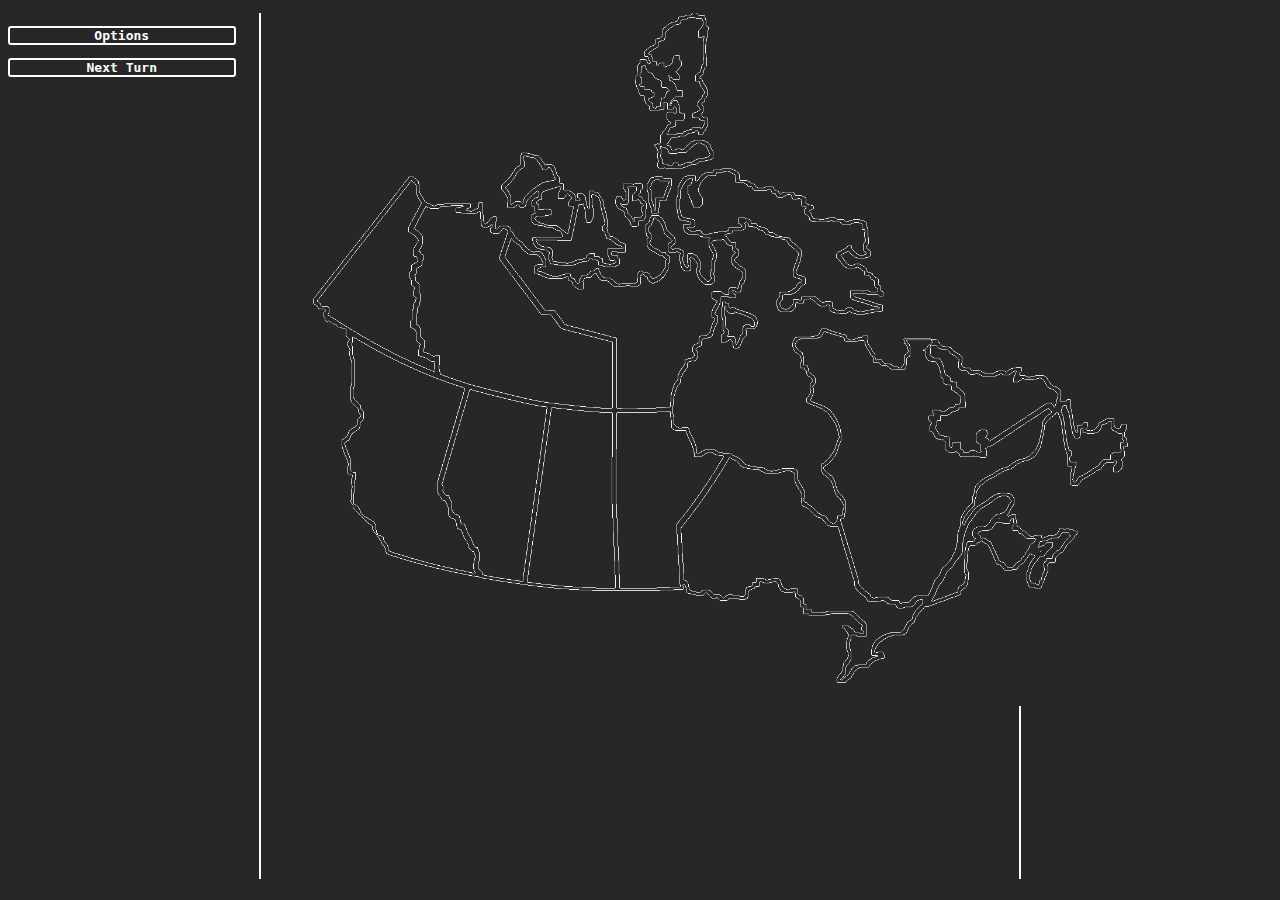
<file: index.html>
<html>

<head>
    <title>God Smite the Humans!</title>
    <link rel="stylesheet" type="text/css" href="css/sweetalert.css">
    <link rel="stylesheet" type="text/css" href="css/main.css">
</head>
<div class="leftSide">
    <p id="leftSide"></p>
</div>
<div class="rightSide">
    <p id="rightSide"></p>
</div>
<div class="map">
    <img src="images/adanac.jpg" height="80%" border="0" usemap="#map" />
    <map name="map">
        <area shape="poly" coords="256,292,98,493,255,581,257,297,256,299,259,299" id="1" />
        <area shape="poly" coords="283,336,266,365,285,405,273,452,273,531,287,576,311,582,314,616,477,657,594,671,596,566,507,547,498,527,472,519,474,518,400,427,409,388,374,363,369,349,331,345,326,337,298,338" id="2" />
        <area shape="poly" coords="430,395,421,417,492,502,509,503,522,524,609,549,617,672,691,669,705,613,722,583,740,546,763,539,765,501,765,477,797,468,805,442,796,408,785,399,782,448,779,465,756,469,744,456,717,442,713,421,696,405,694,381,677,361,667,382,675,397,688,405,695,433,679,463,590,478,566,461,546,480,524,466,465,451,456,436,472,426,457,415" id="3" />
        <area shape="poly" coords="837,525,796,511,798,540,816,561,821,542,827,532,824,532" id="4" />
        <area shape="poly" coords="548,348,534,395,499,396,505,419,556,413,578,400,587,415,595,389,573,320,568,370" id="5" />
        <area shape="poly" coords="454,252,426,298,426,319,448,312,496,281,496,269,476,268,470,253" id="6" />
        <area shape="poly" coords="507,303,480,312,477,329,501,334,497,348,475,351,524,369,534,336,522,323,521,321" id="7" />
        <area shape="poly" coords="801,279,759,294,762,337,740,341,726,291,718,346,754,359,760,373,809,364,817,344,937,400,925,438,945,457,894,489,900,499,951,469,958,481,995,502,1044,507,996,485,1006,473,1049,473,1019,444,985,437,977,416,976,409,1000,396,1014,394,1026,404,1018,362,972,364,926,357,920,331,901,320,866,312,814,298,802,283" id="8" />
        <area shape="poly" coords="742,10,703,30,675,68,692,85,708,66,727,79,715,117,732,147,727,170,719,194,703,202,752,190,745,179,735,179,735,166,745,164,752,133,750,122,740,115,743,104,749,99,754,46,742,42,755,20,744,14" id="9" />
        <area shape="poly" coords="755,228,725,239,698,242,688,236,689,254,702,257,722,259,725,257,767,240" id="10" />
        <area shape="poly" coords="653,97,651,120,677,135,673,145,663,150,676,160,685,160,691,131,685,119,667,104" id="11" />
        <area shape="poly" coords="158,559,306,634,348,645,297,807,304,843,364,937,359,952,223,919,207,888,170,847,163,831,168,793,168,778,158,779,149,743,181,699,175,664,161,658,156,564" id="12" />
        <area shape="poly" coords="361,649,489,677,445,972,377,959,377,913,366,909,354,883,347,873,315,809" id="13" />
        <area shape="poly" coords="499,680,597,688,602,981,459,972,467,921" id="14" />
        <area shape="poly" coords="612,688,700,685,701,715,725,719,739,758,745,764,772,755,787,761,712,867,704,878,712,978,615,978" id="15" />
        <area shape="poly" coords="802,768,722,880,726,965,733,971,733,983,748,988,760,981,776,993,825,993,842,966,880,964,896,978,921,982,943,1019,1026,1019,1041,1050,998,1130,1089,1056,1117,1019,1082,1020,1067,1012,1034,1008,1013,984,984,882,965,875,925,847,920,838,906,791,861,792,832,784,817,781,805,773" id="16" />
        <area shape="poly" coords="953,556,914,561,917,572,932,596,948,617,951,631,942,658,993,690,997,732,974,779,966,780,986,811,1007,838,995,868,1028,981,1045,998,1091,1001,1103,1005,1127,994,1145,994,1154,959,1183,928,1198,854,1212,839,1219,813,1228,800,1298,759,1321,750,1337,695,1351,683,1347,677,1238,749,1239,762,1197,763,1192,756,1172,756,1166,735,1148,730,1139,706,1134,689,1146,684,1146,673,1171,677,1195,666,1182,649,1168,640,1152,599,1135,595,1130,576,1139,565,1114,564,1109,607,1097,617,1047,603,1043,598,1030,567,1004,568,994,566,994,558,967,550" id="17" />
        <area shape="poly" coords="1250,730,1343,669,1351,665,1358,673,1361,652,1346,640,1335,627,1284,633,1288,616,1236,627,1227,622,1203,617,1190,608,1190,593,1167,579,1151,572,1145,577,1147,586,1159,590,1166,594,1174,615,1190,630,1199,635,1211,674,1198,680,1172,689,1164,692,1161,701,1156,705,1156,712,1175,722,1182,737,1183,730,1199,732,1203,749,1230,750,1220,727,1226,709,1247,707" id="18" />
        <area shape="poly" coords="1371,684,1381,746,1389,749,1385,768,1399,770,1392,798,1443,763,1454,765,1452,753,1468,750,1470,724,1453,716,1452,703,1443,705,1435,717,1408,721,1405,715,1401,725,1389,727,1378,672,1371,677" id="19" />
        <area shape="poly" coords="1272,830,1252,838,1224,859,1205,889,1201,911,1185,949,1169,966,1154,993,1146,1006,1190,991,1191,984,1203,978,1203,951,1202,922,1206,905,1222,904,1218,888,1221,880,1239,873,1256,855,1270,852,1278,843,1277,829" id="20" />
        <area shape="poly" coords="1232,891,1246,890,1256,879,1282,876,1287,868,1286,884,1298,890,1315,901,1324,901,1310,918,1289,946,1274,944,1263,939,1254,909,1249,902,1235,899,1233,896" id="21" />
        <area shape="poly" coords="1337,909,1375,893,1386,893,1355,932,1345,932,1338,942,1333,979,1320,979,1314,969,1317,959,1332,937,1346,929,1356,914,1351,908,1335,914,1335,909" id="22" />
        <area shape="poly" coords="639,300,631,300,631,317,629,328,615,329,635,352,635,359,639,348,648,349,652,338,652,328,644,322,637,324,635,313,642,302,641,301" id="23" />
        <area shape="poly" coords="696,288,682,288,676,288,665,298,672,335,676,318,689,320,695,293" id="24" />
    </map>
    <div class="maptext">
        <p id="info"></p>
    </div>
</div>
<script type="text/javascript" src="js/main.js"></script>
<script type="text/javascript" src="js/math.js"></script>
<script type="text/javascript" src="js/imageMapResizer.min.js"></script>
<script type="text/javascript" src="js/sweetalert.min.js"></script>
</html>
</file>
<file: css/sweetalert.css>
.sweet-alert,.sweet-overlay{position:fixed;display:none}body.stop-scrolling{height:100%;overflow:hidden}.sweet-overlay{background-color:#000;-ms-filter:"progid:DXImageTransform.Microsoft.Alpha(Opacity=40)";background-color:rgba(0,0,0,.4);left:0;right:0;top:0;bottom:0;z-index:10000}.sweet-alert{background-color:#fff;font-family:'Open Sans','Helvetica Neue',Helvetica,Arial,sans-serif;width:478px;padding:17px;border-radius:5px;text-align:center;left:50%;top:50%;margin-left:-256px;margin-top:-200px;overflow:hidden;z-index:99999}@media all and (max-width:540px){.sweet-alert{width:auto;margin-left:0;margin-right:0;left:15px;right:15px}}.sweet-alert h2{color:#575757;font-size:30px;text-align:center;font-weight:600;text-transform:none;position:relative;margin:25px 0;padding:0;line-height:40px;display:block}.sweet-alert p{color:#797979;font-size:16px;font-weight:300;position:relative;text-align:inherit;float:none;margin:0;padding:0;line-height:normal}.sweet-alert fieldset{border:none;position:relative}.sweet-alert .sa-error-container{background-color:#f1f1f1;margin-left:-17px;margin-right:-17px;overflow:hidden;padding:0 10px;max-height:0;webkit-transition:padding .15s,max-height .15s;transition:padding .15s,max-height .15s}.sweet-alert .sa-error-container .icon{display:inline-block;width:24px;height:24px;border-radius:50%;background-color:#ea7d7d;color:#fff;line-height:24px;text-align:center;margin-right:3px}.sweet-alert .sa-error-container p{display:inline-block}.sweet-alert .sa-input-error{position:absolute;top:29px;right:26px;width:20px;height:20px;opacity:0;-webkit-transform:scale(.5);transform:scale(.5);-webkit-transform-origin:50% 50%;transform-origin:50% 50%;-webkit-transition:all .1s;transition:all .1s}UNUSED.sweet-alert .sa-input-error::after,UNUSED.sweet-alert .sa-input-error::before{content:"";width:20px;height:6px;background-color:#f06e57;border-radius:3px;position:absolute;top:50%;margin-top:-4px;left:50%;margin-left:-9px}.sweet-alert .sa-input-error::before{-webkit-transform:rotate(-45deg);transform:rotate(-45deg)}.sweet-alert .sa-input-error::after{-webkit-transform:rotate(45deg);transform:rotate(45deg)}.sweet-alert input{width:100%;box-sizing:border-box;border-radius:3px;border:1px solid #d7d7d7;height:43px;margin-top:10px;margin-bottom:17px;font-size:18px;box-shadow:inset 0 1px 1px rgba(0,0,0,.06);padding:0 12px;display:none;-webkit-transition:all .3s;transition:all .3s}.sweet-alert input:focus{outline:0;box-shadow:0 0 3px #c4e6f5;border:1px solid #b4dbed}.sweet-alert input:focus::-moz-placeholder{transition:opacity .3s 30ms ease;opacity:.5}.sweet-alert input:focus:-ms-input-placeholder{transition:opacity .3s 30ms ease;opacity:.5}.sweet-alert input:focus::-webkit-input-placeholder{transition:opacity .3s 30ms ease;opacity:.5}.sweet-alert input:-ms-input-placeholder{color:#bdbdbd}.sweet-alert input::-webkit-input-placeholder{color:#bdbdbd}.sweet-alert .sa-confirm-button-container{display:inline-block;position:relative}.sweet-alert .la-ball-fall{position:absolute;left:50%;top:50%;margin-left:-27px;margin-top:4px;opacity:0;visibility:hidden}.sweet-alert button{background-color:#8CD4F5;color:#fff;border:none;box-shadow:none;font-size:17px;font-weight:500;-webkit-border-radius:4px;border-radius:5px;padding:10px 32px;margin:26px 5px 0;cursor:pointer}.sweet-alert button:focus{outline:0;box-shadow:0 0 2px rgba(128,179,235,.5),inset 0 0 0 1px rgba(0,0,0,.05)}.sweet-alert button:hover{background-color:#7ecff4}.sweet-alert button.cancel{background-color:#C1C1C1}.sweet-alert button.cancel:hover{background-color:#b9b9b9}.sweet-alert button.cancel:focus{box-shadow:rgba(197,205,211,.8) 0 0 2px,rgba(0,0,0,.0470588) 0 0 0 1px inset!important}.sweet-alert button[disabled]{opacity:.6;cursor:default}.sweet-alert button.confirm[disabled]{color:transparent}.sweet-alert button.confirm[disabled]~.la-ball-fall{opacity:1;visibility:visible;transition-delay:0s}.sweet-alert[data-has-cancel-button=false] button{box-shadow:none!important}.sweet-alert[data-has-confirm-button=false][data-has-cancel-button=false]{padding-bottom:40px}.sweet-alert .sa-icon{width:80px;height:80px;border:4px solid gray;-webkit-border-radius:40px;border-radius:50%;margin:20px auto;padding:0;position:relative;box-sizing:content-box}.sweet-alert .sa-icon.sa-error{border-color:#F27474}.sweet-alert .sa-icon.sa-error .sa-x-mark{position:relative;display:block}.sweet-alert .sa-icon.sa-error .sa-line{position:absolute;height:5px;width:47px;background-color:#F27474;display:block;top:37px;border-radius:2px}.sweet-alert .sa-icon.sa-error .sa-line.sa-left{-webkit-transform:rotate(45deg);transform:rotate(45deg);left:17px}.sweet-alert .sa-icon.sa-error .sa-line.sa-right{-webkit-transform:rotate(-45deg);transform:rotate(-45deg);right:16px}.sweet-alert .sa-icon.sa-warning{border-color:#F8BB86}.sweet-alert .sa-icon.sa-warning .sa-body{position:absolute;width:5px;height:47px;left:50%;top:10px;-webkit-border-radius:2px;border-radius:2px;margin-left:-2px;background-color:#F8BB86}.sweet-alert .sa-icon.sa-warning .sa-dot{position:absolute;width:7px;height:7px;-webkit-border-radius:50%;border-radius:50%;margin-left:-3px;left:50%;bottom:10px;background-color:#F8BB86}.sweet-alert .sa-icon.sa-info{border-color:#C9DAE1}.sweet-alert .sa-icon.sa-success{border-color:#A5DC86}UNUSED.sweet-alert .sa-icon.sa-success::after,UNUSED.sweet-alert .sa-icon.sa-success::before{content:'';-webkit-border-radius:40px;border-radius:50%;position:absolute;width:60px;height:120px;background:#fff;-webkit-transform:rotate(45deg);transform:rotate(45deg)}.sweet-alert .sa-icon.sa-success::before{-webkit-border-radius:120px 0 0 120px;border-radius:120px 0 0 120px;top:-7px;left:-33px;-webkit-transform:rotate(-45deg);transform:rotate(-45deg);-webkit-transform-origin:60px 60px;transform-origin:60px 60px}.sweet-alert .sa-icon.sa-success::after{-webkit-border-radius:0 120px 120px 0;border-radius:0 120px 120px 0;top:-11px;left:30px;-webkit-transform:rotate(-45deg);transform:rotate(-45deg);-webkit-transform-origin:0 60px;transform-origin:0 60px}.sweet-alert .sa-icon.sa-success .sa-placeholder{width:80px;height:80px;border:4px solid rgba(165,220,134,.2);-webkit-border-radius:40px;border-radius:50%;box-sizing:content-box;position:absolute;left:-4px;top:-4px;z-index:2}.sweet-alert .sa-icon.sa-success .sa-fix{width:5px;height:90px;background-color:#fff;position:absolute;left:28px;top:8px;z-index:1;-webkit-transform:rotate(-45deg);transform:rotate(-45deg)}.sweet-alert .sa-icon.sa-success .sa-line{height:5px;background-color:#A5DC86;display:block;border-radius:2px;position:absolute;z-index:2}.sweet-alert .sa-icon.sa-success .sa-line.sa-tip{width:25px;left:14px;top:46px;-webkit-transform:rotate(45deg);transform:rotate(45deg)}.sweet-alert .sa-icon.sa-success .sa-line.sa-long{width:47px;right:8px;top:38px;-webkit-transform:rotate(-45deg);transform:rotate(-45deg)}.sweet-alert .sa-icon.sa-custom{background-size:contain;border-radius:0;border:none;background-position:center center;background-repeat:no-repeat}@-webkit-keyframes showSweetAlert{0%{transform:scale(.7);-webkit-transform:scale(.7)}45%{transform:scale(1.05);-webkit-transform:scale(1.05)}80%{transform:scale(.95);-webkit-transform:scale(.95)}100%{transform:scale(1);-webkit-transform:scale(1)}}@keyframes showSweetAlert{0%{transform:scale(.7);-webkit-transform:scale(.7)}45%{transform:scale(1.05);-webkit-transform:scale(1.05)}80%{transform:scale(.95);-webkit-transform:scale(.95)}100%{transform:scale(1);-webkit-transform:scale(1)}}@-webkit-keyframes hideSweetAlert{0%{transform:scale(1);-webkit-transform:scale(1)}100%{transform:scale(.5);-webkit-transform:scale(.5)}}@keyframes hideSweetAlert{0%{transform:scale(1);-webkit-transform:scale(1)}100%{transform:scale(.5);-webkit-transform:scale(.5)}}@-webkit-keyframes slideFromTop{0%{top:0}100%{top:50%}}@keyframes slideFromTop{0%{top:0}100%{top:50%}}@-webkit-keyframes slideToTop{0%{top:50%}100%{top:0}}@keyframes slideToTop{0%{top:50%}100%{top:0}}@-webkit-keyframes slideFromBottom{0%{top:70%}100%{top:50%}}@keyframes slideFromBottom{0%{top:70%}100%{top:50%}}@-webkit-keyframes slideToBottom{0%{top:50%}100%{top:70%}}@keyframes slideToBottom{0%{top:50%}100%{top:70%}}.showSweetAlert[data-animation=pop]{-webkit-animation:showSweetAlert .3s;animation:showSweetAlert .3s}.showSweetAlert[data-animation=none]{-webkit-animation:none;animation:none}.showSweetAlert[data-animation=slide-from-top]{-webkit-animation:slideFromTop .3s;animation:slideFromTop .3s}.showSweetAlert[data-animation=slide-from-bottom]{-webkit-animation:slideFromBottom .3s;animation:slideFromBottom .3s}.hideSweetAlert[data-animation=pop]{-webkit-animation:hideSweetAlert .2s;animation:hideSweetAlert .2s}.hideSweetAlert[data-animation=none]{-webkit-animation:none;animation:none}.hideSweetAlert[data-animation=slide-from-top]{-webkit-animation:slideToTop .4s;animation:slideToTop .4s}.hideSweetAlert[data-animation=slide-from-bottom]{-webkit-animation:slideToBottom .3s;animation:slideToBottom .3s}@-webkit-keyframes animateSuccessTip{0%,54%{width:0;left:1px;top:19px}70%{width:50px;left:-8px;top:37px}84%{width:17px;left:21px;top:48px}100%{width:25px;left:14px;top:45px}}@keyframes animateSuccessTip{0%,54%{width:0;left:1px;top:19px}70%{width:50px;left:-8px;top:37px}84%{width:17px;left:21px;top:48px}100%{width:25px;left:14px;top:45px}}@-webkit-keyframes animateSuccessLong{0%,65%{width:0;right:46px;top:54px}84%{width:55px;right:0;top:35px}100%{width:47px;right:8px;top:38px}}@keyframes animateSuccessLong{0%,65%{width:0;right:46px;top:54px}84%{width:55px;right:0;top:35px}100%{width:47px;right:8px;top:38px}}@-webkit-keyframes rotatePlaceholder{0%,5%{transform:rotate(-45deg);-webkit-transform:rotate(-45deg)}100%,12%{transform:rotate(-405deg);-webkit-transform:rotate(-405deg)}}@keyframes rotatePlaceholder{0%,5%{transform:rotate(-45deg);-webkit-transform:rotate(-45deg)}100%,12%{transform:rotate(-405deg);-webkit-transform:rotate(-405deg)}}@-webkit-keyframes animateErrorIcon{0%{transform:rotateX(100deg);-webkit-transform:rotateX(100deg);opacity:0}100%{transform:rotateX(0);-webkit-transform:rotateX(0);opacity:1}}@keyframes animateErrorIcon{0%{transform:rotateX(100deg);-webkit-transform:rotateX(100deg);opacity:0}100%{transform:rotateX(0);-webkit-transform:rotateX(0);opacity:1}}@-webkit-keyframes animateXMark{0%,50%{transform:scale(.4);-webkit-transform:scale(.4);margin-top:26px;opacity:0}80%{transform:scale(1.15);-webkit-transform:scale(1.15);margin-top:-6px}100%{transform:scale(1);-webkit-transform:scale(1);margin-top:0;opacity:1}}@keyframes animateXMark{0%,50%{transform:scale(.4);-webkit-transform:scale(.4);margin-top:26px;opacity:0}80%{transform:scale(1.15);-webkit-transform:scale(1.15);margin-top:-6px}100%{transform:scale(1);-webkit-transform:scale(1);margin-top:0;opacity:1}}@-webkit-keyframes pulseWarning{0%{border-color:#F8D486}100%{border-color:#F8BB86}}@keyframes pulseWarning{0%{border-color:#F8D486}100%{border-color:#F8BB86}}@-webkit-keyframes pulseWarningIns{0%{background-color:#F8D486}100%{background-color:#F8BB86}}@keyframes pulseWarningIns{0%{background-color:#F8D486}100%{background-color:#F8BB86}}@-webkit-keyframes rotate-loading{0%{transform:rotate(0)}100%{transform:rotate(360deg)}}@keyframes rotate-loading{0%{transform:rotate(0)}100%{transform:rotate(360deg)}}.sweet-alert .sa-icon.sa-error .sa-line.sa-left{-ms-transform:rotate(45deg)\9}.sweet-alert .sa-icon.sa-error .sa-line.sa-right{-ms-transform:rotate(-45deg)\9}.sweet-alert .sa-icon.sa-success{border-color:transparent\9}.sweet-alert .sa-icon.sa-success .sa-line.sa-tip{-ms-transform:rotate(45deg)\9}.sweet-alert .sa-icon.sa-success .sa-line.sa-long{-ms-transform:rotate(-45deg)\9}.la-ball-fall,.la-ball-fall>div{position:relative;-webkit-box-sizing:border-box;-moz-box-sizing:border-box;box-sizing:border-box}.la-ball-fall{display:block;font-size:0;color:#fff;width:54px;height:18px}.la-ball-fall>div{display:inline-block;float:none;background-color:currentColor;border:0 solid currentColor;width:10px;height:10px;margin:4px;border-radius:100%;opacity:0;-webkit-animation:ball-fall 1s ease-in-out infinite;-moz-animation:ball-fall 1s ease-in-out infinite;-o-animation:ball-fall 1s ease-in-out infinite;animation:ball-fall 1s ease-in-out infinite}.la-ball-fall>div:nth-child(1){-webkit-animation-delay:-.2s;-moz-animation-delay:-.2s;-o-animation-delay:-.2s;animation-delay:-.2s}.la-ball-fall>div:nth-child(2){-webkit-animation-delay:-.1s;-moz-animation-delay:-.1s;-o-animation-delay:-.1s;animation-delay:-.1s}.la-ball-fall>div:nth-child(3){-webkit-animation-delay:0s;-moz-animation-delay:0s;-o-animation-delay:0s;animation-delay:0s}@-webkit-keyframes ball-fall{0%{opacity:0;-webkit-transform:translateY(-145%);transform:translateY(-145%)}10%,90%{opacity:.5}20%,80%{opacity:1;-webkit-transform:translateY(0);transform:translateY(0)}100%{opacity:0;-webkit-transform:translateY(145%);transform:translateY(145%)}}@-moz-keyframes ball-fall{0%{opacity:0;-moz-transform:translateY(-145%);transform:translateY(-145%)}10%,90%{opacity:.5}20%,80%{opacity:1;-moz-transform:translateY(0);transform:translateY(0)}100%{opacity:0;-moz-transform:translateY(145%);transform:translateY(145%)}}@-o-keyframes ball-fall{0%{opacity:0;-o-transform:translateY(-145%);transform:translateY(-145%)}10%,90%{opacity:.5}20%,80%{opacity:1;-o-transform:translateY(0);transform:translateY(0)}100%{opacity:0;-o-transform:translateY(145%);transform:translateY(145%)}}@keyframes ball-fall{0%{opacity:0;-webkit-transform:translateY(-145%);-moz-transform:translateY(-145%);-o-transform:translateY(-145%);transform:translateY(-145%)}10%,90%{opacity:.5}20%,80%{opacity:1;-webkit-transform:translateY(0);-moz-transform:translateY(0);-o-transform:translateY(0);transform:translateY(0)}100%{opacity:0;-webkit-transform:translateY(145%);-moz-transform:translateY(145%);-o-transform:translateY(145%);transform:translateY(145%)}}
</file>
<file: css/main.css>
body {
	background-color:#272727;
	font-family: monospace;
}
p {
	color:white;
}
p.stats {
	display:inline;
}
a, a:active, a:hover, a:visited {
	color: white;
	text-decoration: none;
}
p.button {
	text-align: center;
	font-weight: bold;
	border-style: solid;
	border-width: 2px;
	border-radius: 3px;
}
.map {
	margin:auto;
	margin-top: 1%;
	width:60%;
	border-style:solid;
	border-width:2px;
	border-color:white;
	border-top: none;
	border-bottom: none;
	height:98%;
}
.maptext {
	float:inherit;
	margin-left:5%;
	margin-top:10%;
}
.rightSide {
	float:right;
	width:18%;
}
.leftSide {
	float:left;
	width:18%;
}
.sweet-alert {
  background-color: #272727;
}
.sweet-alert h2, .sweet-alert p {
	color: white;
}
</file>
